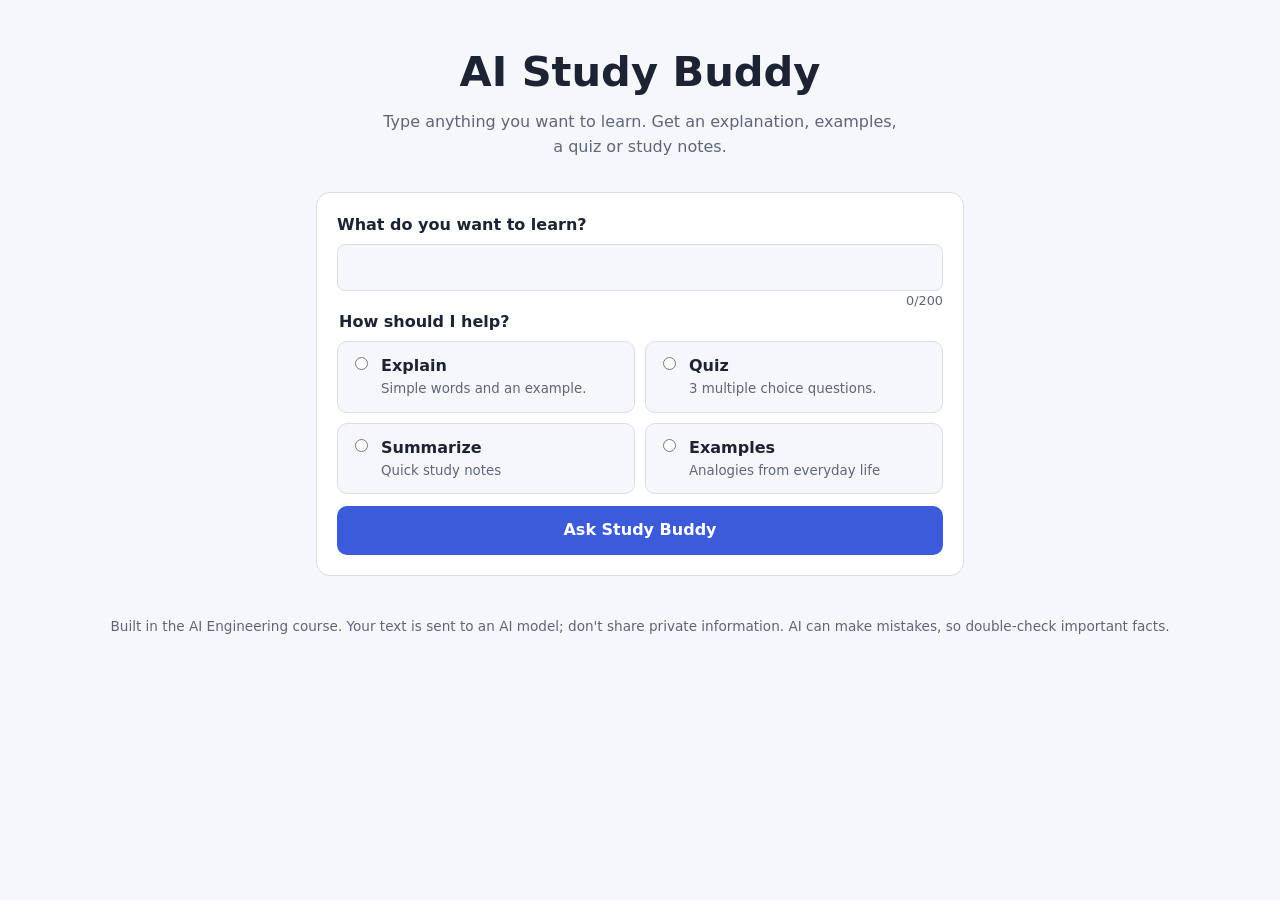
<file: static/index.html>
<!doctype html>
<html lang="en">
<head>
  <meta charset="utf-8">
  <meta name="viewport" content="width=device-width, initial-scale=1">
  <title>AI Study Buddy</title>
  <link rel="stylesheet" href="/static/style.css">
</head>
<body>
  <header class="hero">
    <h1>AI Study Buddy</h1>
    <p>Type anything you want to learn. Get an explanation, examples, a quiz or study notes.</p>
  </header>

  <main>
    <!--
      WEEK 2 - build the form. style.css already styles these class names and the
      app.js starter already looks up these ids, so keep them EXACTLY as written.
    -->
    <form id="study-form" novalidate>
      <div>
        <label for = "topic"> What do you want to learn? </label>
        <input type="text" name="topic" id="topic" maxlength="200">
        <span class="counter" id="topic-count">
          0/200
        </span>
      </div>
      <fieldset class="modes">
        <legend> How should I help? </legend>
        <label class="mode">
          <input type="radio" value="explain" name="mode">
          <span>
            <strong> Explain </strong>
            <small> Simple words and an example. </small>
          </span>
        </label>
        <label class="mode">
          <input type="radio" value="quiz" name="mode">
          <span>
            <strong> Quiz </strong>
            <small> 3 multiple choice questions. </small>
          </span>
        </label>
        <label class="mode">
            <input type="radio" value="summarize" name="mode" />
            <span>
              <strong>Summarize</strong>
              <small>Quick study notes</small>
            </span>
          </label>
 
          <label class="mode">
            <input type="radio" value="example" name="mode" />
            <span>
              <strong>Examples</strong>
              <small>Analogies from everyday life</small>
            </span>
          </label>
      </fieldset>
      <!-- TODO(W2-1a): the topic field with a live counter.
           <div class="field">
             <label for="topic">What do you want to learn?</label>
             <input id="topic" name="topic" type="text" maxlength="200" autocomplete="off"
                    placeholder="e.g. Neural networks" required>
             <span class="counter" id="topic-count">0 / 200</span>
           </div>
      -->

      <!-- TODO(W2-1b): the 4 mode choices. Use this pattern once per mode (copy 4 times):
           <fieldset class="modes">
             <legend>How should I help?</legend>
             <label class="mode"><input type="radio" name="mode" value="explain" checked>
               <span><strong>Explain</strong><small>Simple words and an example</small></span></label>
             ... values: explain | example | quiz | summarize
           </fieldset>
      -->

      <!-- TODO(W2-1c): a line of help text that changes with the mode. -->
           <p class="hint" id="mode-hint"></p>
     

      <button id="submit-btn" type="submit">Ask Study Buddy</button>
    </form>

    <!-- Where problems are shown. role="alert" makes screen readers announce it. -->
    <p id="error" class="error" role="alert" hidden></p>

    <!-- TODO(W2-1d): the result card. aria-live="polite" announces new results to screen readers. -->
         <section id="result" class="card" aria-live="polite" hidden>
           <p class="eyebrow-small" id="result-mode"></p>
           <h2 id="result-title"></h2>
           <p id="result-answer" class="answer-text"></p>
           <div id="points-block">
             <h3>Key points</h3>
             <ul id="result-points"></ul>
           </div>
         </section>
   
  </main>

  <footer>Built in the AI Engineering course. Your text is sent to an AI model; don't share private information. AI can make mistakes, so double-check important facts.</footer>
  <script src="/static/app.js"></script>
</body>
</html>
</file>
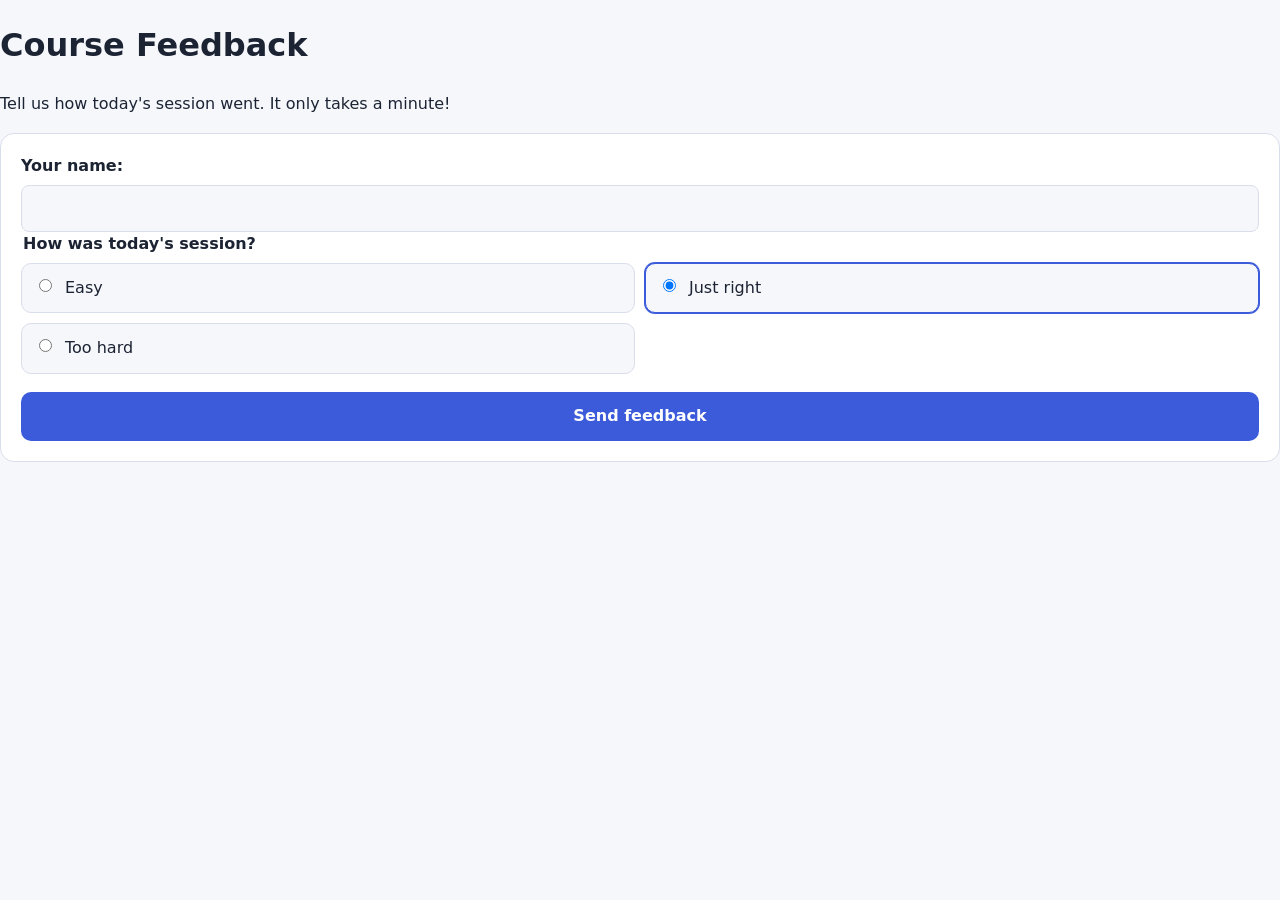
<file: static/practice.html>
<!DOCTYPE html>
      <html>
        <head>
          <title>Course Feedback</title>
          <link rel="stylesheet" href="/static/style.css" />
        </head>
        <body>
         <h1>Course Feedback</h1>
         <p>Tell us how today's session went. It only takes a minute!</p>
         <form>
          <label for="student-name">Your name:</label>
          <input id="student-name" type="text" name="student-name">
          <fieldset class = "modes">
            <legend> How was today's session? </legend>
            
            <label for="easy" class = "mode">
                <input id="easy" type="radio" name="difficulty" value="easy">
                Easy
            </label>
            
            <label for="just-right" class = "mode">
                <input id="just-right" type="radio" name="difficulty" value="just-right" checked>
                Just right
            </label>

            <label for="too-hard" class = "mode">
                <input id="too-hard" type="radio" name="difficulty" value="too-hard">
                Too hard
            </label>
          </fieldset>
          <button type="submit">Send feedback</button>
        </form>
        <section hidden>
          <h2>What I liked</h2>
          <ul>
            <li>The examples were clear</li>
            <li>We got to practice</li>
            <li>The pace was good</li>
          </ul>
        </section>
        </body>
        </html>
</file>
<file: static/style.css>
/* Provided in full: design is not the learning goal. Feel free to restyle it in Week 4! */
:root {
  --bg: #f5f7fb;
  --card: #ffffff;
  --text: #1c2333;
  --muted: #5d667a;
  --primary: #3b5bdb;
  --primary-hover: #2f4ac0;
  --border: #d9deea;
  --error-bg: #fdecec;
  --error-text: #a12626;
  --good: #1b7f4b;
}

@media (prefers-color-scheme: dark) {
  :root {
    --bg: #12151d;
    --card: #1b2030;
    --text: #e8ecf6;
    --muted: #9aa4bd;
    --primary: #6f8cff;
    --primary-hover: #8aa1ff;
    --border: #2d3550;
    --error-bg: #3a1c1f;
    --error-text: #ff9a9a;
    --good: #55d192;
  }
}

* { box-sizing: border-box; }

body {
  margin: 0;
  background: var(--bg);
  color: var(--text);
  font-family: system-ui, -apple-system, "Segoe UI", Roboto, sans-serif;
  line-height: 1.55;
}

.hero { text-align: center; padding: 40px 16px 8px; }
.hero h1 { margin: 0 0 6px; font-size: clamp(1.8rem, 5vw, 2.6rem); }
.hero p { margin: 0 auto; max-width: 520px; color: var(--muted); }

main { max-width: 680px; margin: 0 auto; padding: 24px 16px 40px; }

form, .card {
  background: var(--card);
  border: 1px solid var(--border);
  border-radius: 14px;
  padding: 20px;
}

.field { margin-bottom: 18px; }
label, legend { display: block; font-weight: 600; margin-bottom: 6px; }
.optional { font-weight: 400; color: var(--muted); }

input[type="text"], textarea {
  width: 100%;
  padding: 10px 12px;
  font: inherit;
  color: var(--text);
  background: var(--bg);
  border: 1px solid var(--border);
  border-radius: 8px;
}
textarea { resize: vertical; }
input:focus-visible, textarea:focus-visible, button:focus-visible,
.mode:has(input:focus-visible) {
  outline: 3px solid var(--primary);
  outline-offset: 2px;
}

.counter { display: block; text-align: right; font-size: 0.8rem; color: var(--muted); }

.modes { border: 0; padding: 0; margin: 0 0 18px; display: grid; gap: 10px; grid-template-columns: 1fr 1fr; }
.modes legend { grid-column: 1 / -1; }
.mode {
  display: flex; gap: 10px; align-items: flex-start;
  padding: 12px; margin: 0; font-weight: 400; cursor: pointer;
  border: 1px solid var(--border); border-radius: 10px; background: var(--bg);
}
.mode:has(input:checked) { border-color: var(--primary); box-shadow: 0 0 0 1px var(--primary); }
.mode small { display: block; color: var(--muted); }
@media (max-width: 520px) { .modes { grid-template-columns: 1fr; } }

button[type="submit"] {
  width: 100%;
  padding: 12px;
  font: inherit; font-weight: 700;
  color: #fff; background: var(--primary);
  border: 0; border-radius: 10px; cursor: pointer;
}
button[type="submit"]:hover:not(:disabled) { background: var(--primary-hover); }
button:disabled { opacity: 0.6; cursor: wait; }

.error {
  margin: 16px 0 0; padding: 12px 14px;
  background: var(--error-bg); color: var(--error-text);
  border-radius: 10px; font-weight: 600;
}

.card { margin-top: 20px; }
.result-head { display: flex; justify-content: space-between; align-items: center; gap: 12px; }
.result-head h2 { margin: 0; font-size: 1.3rem; }
.badge { padding: 4px 12px; border-radius: 999px; font-weight: 800; color: var(--good); border: 2px solid var(--good); }
.answer-text { white-space: pre-wrap; }
.card h3, .history h3 { margin-bottom: 6px; font-size: 1rem; }

.history { margin-top: 20px; }
.chip {
  margin: 0 8px 8px 0; padding: 6px 12px; font: inherit; font-size: 0.9rem;
  color: var(--text); background: var(--card);
  border: 1px solid var(--border); border-radius: 999px; cursor: pointer;
}
.chip:hover { border-color: var(--primary); }

footer { text-align: center; color: var(--muted); font-size: 0.85rem; padding: 0 16px 32px; }

/* Study Buddy extras */
.hint { margin: -6px 0 18px; color: var(--muted); font-size: 0.95rem; }
.eyebrow-small { margin: 0 0 4px; font-size: 0.8rem; font-weight: 700; letter-spacing: 0.08em; text-transform: uppercase; color: var(--primary); }
</file>
